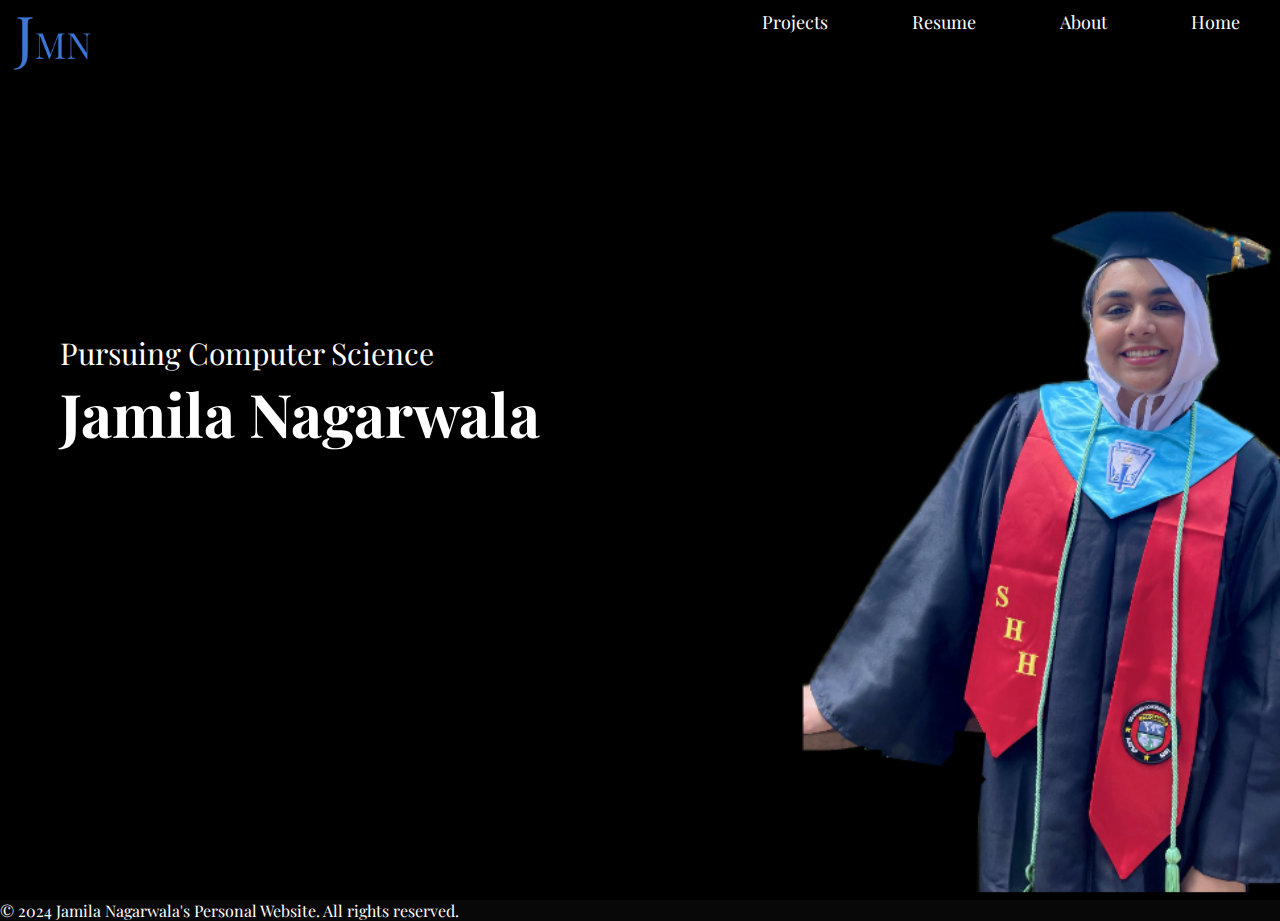
<file: index.html>
<!DOCTYPE html>
<html lang="en">
<head>
    <meta charset="UTF-8">
    <meta name="viewport" content="width=device-width, initial-scale=1.0">
    <title>Jamila Nagarwala's Personal Website</title>
    <link rel="stylesheet" href="styles.css">
    <link href='https://fonts.googleapis.com/css?family=Playfair Display' rel='stylesheet'>
</head>
<body>
<div id="header">
    <div class="navbar">
        <nav>
            <img src="Images/logo.png" class="logo">
            <ul>
                <li><a href="projects.html">Projects</a></li>
                <li><a href="resume.html">Resume</a></li>
                <li><a href="about.html">About</a></li>
                <li><a href="index.html">Home</a></li>
            </ul>
        </nav>
        <div class="home">
        <p>Pursuing Computer Science</p>         
                <h1>Jamila Nagarwala</h1>
            </div>
    </div>
</div>

  
    <footer>
        <p>&copy; 2024 Jamila Nagarwala's Personal Website. All rights reserved.</p>
    </footer>

<html>
<body>
</file>
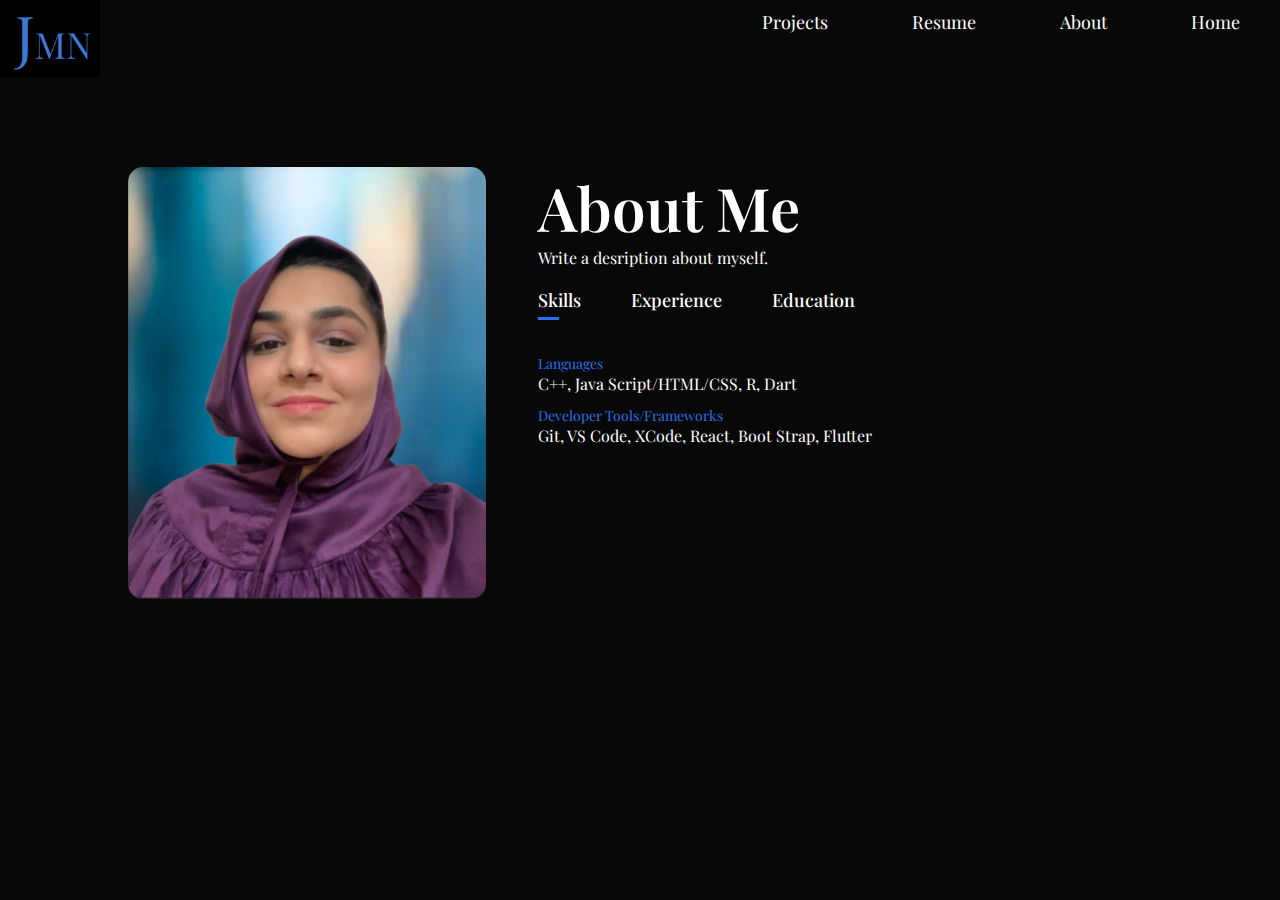
<file: about.html>
<!DOCTYPE html>
<html lang="en">

    <head>
        <meta charset="UTF-8">
        <meta name="viewport" content="width=device-width, initial-scale=1.0">
        <title>About - Jamila Nagarwala's Personal Website</title>
        <link rel="stylesheet" href="styles.css"> <!-- Link to your CSS file for styling -->
        <link href='https://fonts.googleapis.com/css?family=Playfair Display' rel='stylesheet'> 
    </head>

<body>
        <div class="navbar">
            <nav>
                <img src="Images/logo.png" class="logo">
                <ul>
                    <li><a href="projects.html">Projects</a></li>
                    <li><a href="resume.html">Resume</a></li>
                    <li><a href="about.html">About</a></li>
                    <li><a href="index.html">Home</a></li>
                </ul>
            </nav>
        </div>
    </div>

<div id="about">
    <div class="container">
        <div class="row">
            <div class="about-col-1">
                <img src="Images/headshot.png">
            </div>
            <div class="about-col-2">
                <h1 class="sub-title">About Me</h1>
                <p>Write a desription about myself.</p>
                
                <div class="tab-titles">
                    <p class="tab-links active-link" onclick="opentab('skills')">Skills</p>
                    <p class="tab-links" onclick="opentab('experience')">Experience</p>
                    <p class="tab-links" onclick="opentab('education')">Education</p>
                </div>
                <div class="tab-contents active-tab" id="skills">
                    <ul>
                        <li><span>Languages</span><br>C++, Java Script/HTML/CSS, R, Dart</li>
                        <li><span>Developer Tools/Frameworks</span><br>Git, VS Code, XCode, React, Boot Strap, Flutter</li>
                    </ul>
                </div>
                <div class="tab-contents" id="experience">
                    <ul>
                        <li><span>August - Present</span><br>Office Assitant at University of Michigan Law School</li>
                        <li><span>June 2020 - Present</span><br>Intern at Big Frog Custom T-shirts</li>
                        <li><span>September 2023 - October 2023</span><br>Researcher/Interviewer at the University of Michigan Art Museum</li>
                        <li><span>June 2022 - October 2022</span><br>Law intern at Edwards Sutarwalla PLLC</li>
                    </ul>
                </div>
                <div class="tab-contents" id="education">
                    <ul>
                        <li><span>August 2023 - May 2026</span><br>Bachelors in Computer Science at the University of Michigan</li>
                        <li><span>September 2019 - June 2023 </span><br>Northville High School</li>
                    </ul>
                </div>
            </div>
        </div>
    </div>
</div>

<script>
    var tablinks = document.getElementsByClassName("tab-links");
    var tabcontents = document.getElementsByClassName("tab-contents");
    function opentab(tabname) {
        for(tablink of tablinks){
            tablink.classList.remove("active-link");
        }
        for(tabcontent of tabcontents){
            tabcontent.classList.remove("active-tab");
        }
        event.currentTarget.classList.add("active-link");
        document.getElementById(tabname).classList.add("active-tab");
        
    }
</script>


</body>
</html>
</file>
<file: styles.css>
/* styles.css */
*{
    margin: 0;
    padding: 0;
    font-family: 'Playfair Display';
    box-sizing: border-box ;
}
body{
    background: #080808;
    color: #fff;
}
#header{
    width: 100%;
    height: 100vh;
    background-image: url(Images/background.png);
    background-size: cover;
    background-position: center;
}
.container {
    padding: 10px 10%;
}

nav{
    display: flex;
    align-items: left;
    justify-content: space-between;
    flex-wrap: wrap;
}

.logo{
    width: 100px;
}

nav ul li{
    display: inline-block;
    list-style: none;
    margin: 10px 20px;
}

nav ul li a {
    color: rgb(255, 255, 255); /* Text color of the links */
    text-align: center; /* Center-align text within the link */
    padding: 14px 20px; /* Padding inside each link */
    text-decoration: none; /* Remove underline from links */
    font-size: 18px;
    position: relative;
}

nav ul li a::after{
    content: '';
    width: 0;
    height: 3px;
    background:rgb(42, 112, 234);
    position: absolute;
    left: 0;
    bottom: -6px;
    transition: 0.5s;
}

nav ul li a:hover::after{
    width: 100%;
}

.home{
    margin-top: 20%;
    font-size: 30px;
    margin-left: 60px;
}

.home-text h1{
    font-size: 60px;
    margin-top: 20px;
}

/* -------------about------------- */

#about{
    padding: 80px 0;
    color:#fff;
}

.row{
    display: flex;
    justify-content: space-between;
    flex-wrap: wrap;
}

.about-col-1{
    flex-basis: 35%;
}

.about-col-1 img{
    width: 100%;
    border-radius: 15px;
}

.about-col-2{
    flex-basis: 60%;
}

.sub-title{
    font-size: 60px;
    font-weight: 600;
    color: #fff;
}

.tab-titles{
    display: flex;
    margin: 20px 0 40px;
}

.tab-links{
    margin-right: 50px;
    font-size: 18px;
    font-weight: 500;
    cursor: pointer;
    position: relative;
}

.tab-links::after{
     content: '';
     width: 0;
     height: 3px;
     background: rgb(42, 112, 234);
     position: absolute;
     left: 0;
     bottom: -8px;
     transition: 0.5s;
}
.tab-links.active-link::after{
    width: 50%;
}

.tab-contents ul li{
    list-style: none;
    margin: 10px 0;
}

.tab-contents ul li span{
    color:rgb(42, 112, 234);
    font-size: 14px;
}

.tab-contents{
    display: none;
}

.tab-contents.active-tab{
    display: block;
}

/* ------------projects------------ */

#projects{
    padding: 30px 0;
}

.projects-list{
    display: grid;
    grid-template-columns: repeat(auto-fit, minmax(250px, 1fr));
    grid-gap: 80px;
    margin-top: 50px;
}

.projects-list div{
    background: #262626;
    padding: 40px;
    font-size: 13px;
    font-weight: 300;
    border-radius: 10px;
    transition: background 0.5s, transform 0.5s;
}

.projects-list div i{
    font-size: 30px;
    margin-bottom: 30px;
}

.projects-list div h2{
    font-size: 30px;
    font-weight: 500;
    margin-bottom: 15px;
}
.projects-list div a{
    text-decoration: none;
    color: #fff;
    font-size: 12px;
    margin-top: 20px;
    display: inline-block;
}

.projects-list div:hover{
    background: rgb(42, 112, 234);
    transform: translateY(-10px);
}

.projects-list ul li{
    margin: 10px 0;
}


/* ---------resume---------- */

#resume{
    padding: 30px 0;
}

.center{
    display: block;
    margin-left: auto;
    margin-right: auto;
    width: 60%;
}


/* #projects{
    padding: 50px 0;
}

.project-list{
    display: grid;
    grid-template-columns: repeat(auto-fit, minmax(250px, 1fr));
    grid-gap: 80px;
    margin-top: 50px;
}
.work{
    border-radius: 10px;
    position: relative;
    overflow: hidden;
}
.work img{
    width: 50%;
    border-radius: 10px;  
    display: block; 
} */
</file>
